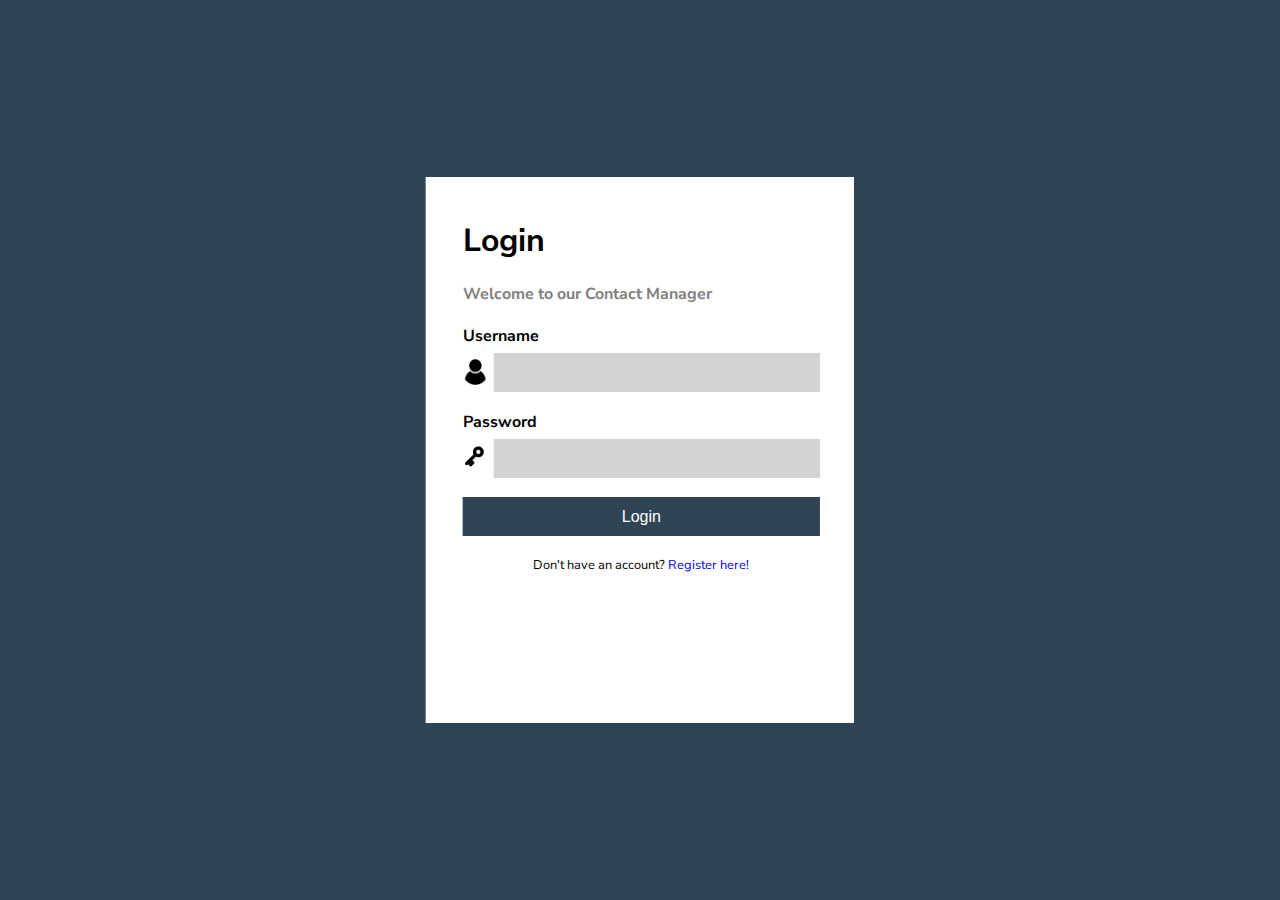
<file: Login.html>
<!DOCTYPE html>
<html lang="en">

<head>
  <meta charset="UTF-8">
  <meta http-equiv="X-UA-Compatible" content="IE=edge">
  <meta name="viewport" content="width=device-width, initial-scale=1.0">
  <link rel="stylesheet" href="style.css">

  <link rel="preconnect" href="https://fonts.googleapis.com">
  <link rel="preconnect" href="https://fonts.gstatic.com" crossorigin>
  <link href="https://fonts.googleapis.com/css2?family=Nunito+Sans&display=swap" rel="stylesheet">
  <title>Document</title>
</head>

<body>

  <div class="container">
    <div id="itemsInContainer">
      <h1>Login</h1>

      <h2>Welcome to our Contact Manager</h2>

      <label class="userCredentials", for="username">Username</label>
      <img src="username.png", alt="Username icon", class="usernameIcon">   
      <input type="text", class="input" id="username">

      <label class="userCredentials" for="password">Password</label> 
      <img src="password.png", alt="Password icon", class="passwordIcon">
      <input type="text", class="input" id="password"> 

      <button class="input", id="button">Login</button>

      <div class="makeAccount">
        <label for="">Don't have an account? </label>
        <a class="accountLink" href="url" >Register here!</a>
      </div>
    </div>  
      <!-- End of itemsInContainer -->
  </div>
  <!-- End of container -->
</body>

</html>
</file>
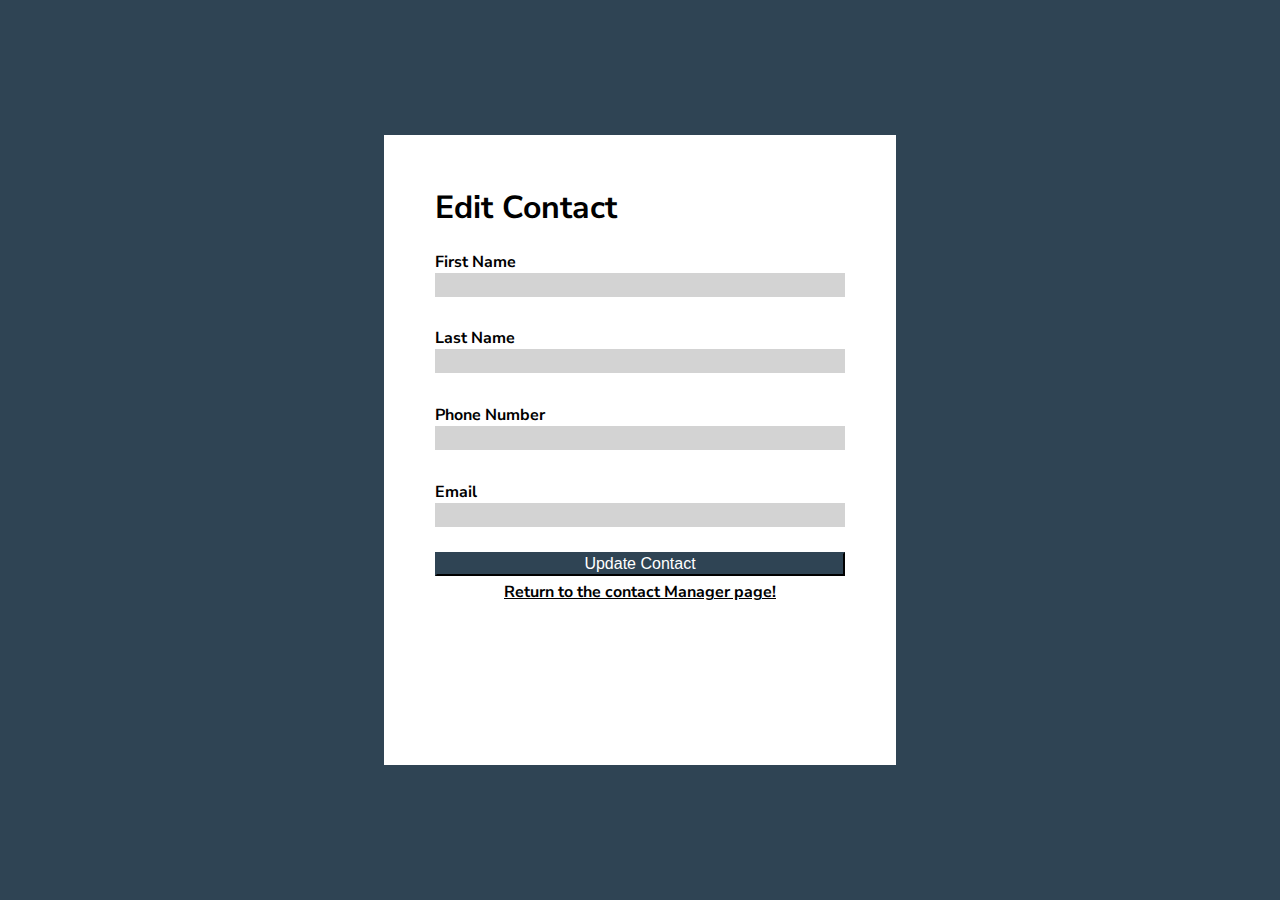
<file: update.html>
<!DOCTYPE html>
<html>
  <head>
    <meta charset="utf-8">
    <meta name="viewport" content="width=device-width">
    <link href="css/styleUpdate.css" rel="stylesheet" type="text/css" />
    <link rel="preconnect" href="https://fonts.googleapis.com">
    <link rel="preconnect" href="https://fonts.gstatic.com" crossorigin>
    <link href="https://fonts.googleapis.com/css2?family=Nunito+Sans&display=swap" rel="stylesheet">
  </head>
  <body>
    <div class="updateContainer">
    <h1>Edit Contact</h1>

    <label for="name" class="newLabels">First Name</label>
    <input type="text" class="newInput" id="newFirstName">

    <label for="name" class="newLabels">Last Name</label>
    <input type="text" class="newInput" id="newLastName">
    
    <label for="name" class="newLabels">Phone Number</label>
    <input type="text" class="newInput" id="newPhoneNumber">

    <label for="name" class="newLabels">Email</label>
    <input type="text" class="newInput" id="newEmail">
    
    <button class="button">Update Contact</button>  

    <a class="contactLink" href="url" >Return to the contact Manager page!</a>
  </div>
  </body>
</html>
</file>
<file: style.css>
body
{
  background-color: #2F4454;
  font-family: 'Nunito Sans', sans-serif;
}

.makeAccount
{
  text-align: center;
  box-sizing: border-box;
  width: 92%;
  font-size: .8em;
}

.container
{
  position: absolute;
  top: 50%;
  left: 50%;
  transform: translate(-50%, -50%);
  height: 60%;  
  width: 33%;
  border: 3px solid white;
  background-color: white;
  text-align: left;   
}

.accountLink
{
  text-decoration: none;
}

#itemsInContainer
{
  margin-left: 8%;
  margin-bottom: 10%; 
} 

h1
{ 
  font-size: 200%;
  margin-top: 10%;
}

h2
{
  font-size: 100%;
  margin-bottom:5%;
  color: gray;
}

.input
{
  width: 92%;
  box-sizing: border-box;
  background-color: lightgray;
  border: 2px solid lightgray;
  border-radius: 0%;
  font-size: 16px;
  background-repeat: no-repeat;
  padding: 8.5px 10px 8.5px 10px;  
  margin-bottom: 5%;
}

#username
{
  margin-top:1.5%;
  float: right; 
  width: 84%;
  margin-right: 8%;
}

.usernameIcon
{
  position:absolute;
  width: 6%;
  float: left;
  margin-top:3%;
}

#password
{
  margin-top:1.5%;
  float: right;
  width: 84%;
  margin-right: 8%;
}

.passwordIcon
{
  width: 6%;
  float: left;
  margin-top:3%;
}

#button
{
  text-align: center;
  padding: 8.5px 0px 8.5px 0px;
  background-color: #2F4454;
  color: white;
  border-color: #2F4454;
}

.userCredentials
{
  display: block;
  font-weight: bold; 
  color: black;
}


#button:hover
{
  border-color: black;
  cursor: pointer;
}
</file>
<file: css/styleUpdate.css>
body
{
  background-color: #2F4454;
  font-family: 'Nunito Sans', sans-serif;
}

h1
{
  text-align: left;
  margin-left: 10%;
  margin-top: 10%;
  font-size: 2em;
}

.updateContainer
{
  position: absolute;
  top: 50%;
  left: 50%;
  transform: translate(-50%, -50%);
  height: 70%;  
  width: 40%;
  text-align: left;
  background-color: white;
}

.newLabels
{
  display: block;
  font-size: 1em;
  margin-top: 1%;
  margin-left: 10%;
  color: black;
  font-weight: bold;
}

.newInput
{
  width: 80%;
  box-sizing: border-box;
  background-color: lightgray;
  border: 2px solid lightgray;
  border-radius: 0%;
  font-size: 1em;
  background-repeat: no-repeat;
  margin-bottom: 5%;
  margin-left: 10%;
}

.button
{
  width: 80%;
  font-size: 1em;
  background-color: #2F4454;
  color: white;
  border-color: #2F4454;
  cursor: pointer;
  margin-left: 10%;
}

.contactLink
{
  display: block;
  text-align: center;
  font-weight: bold; 
  color: black;
  margin-top: 1%;
}
</file>
